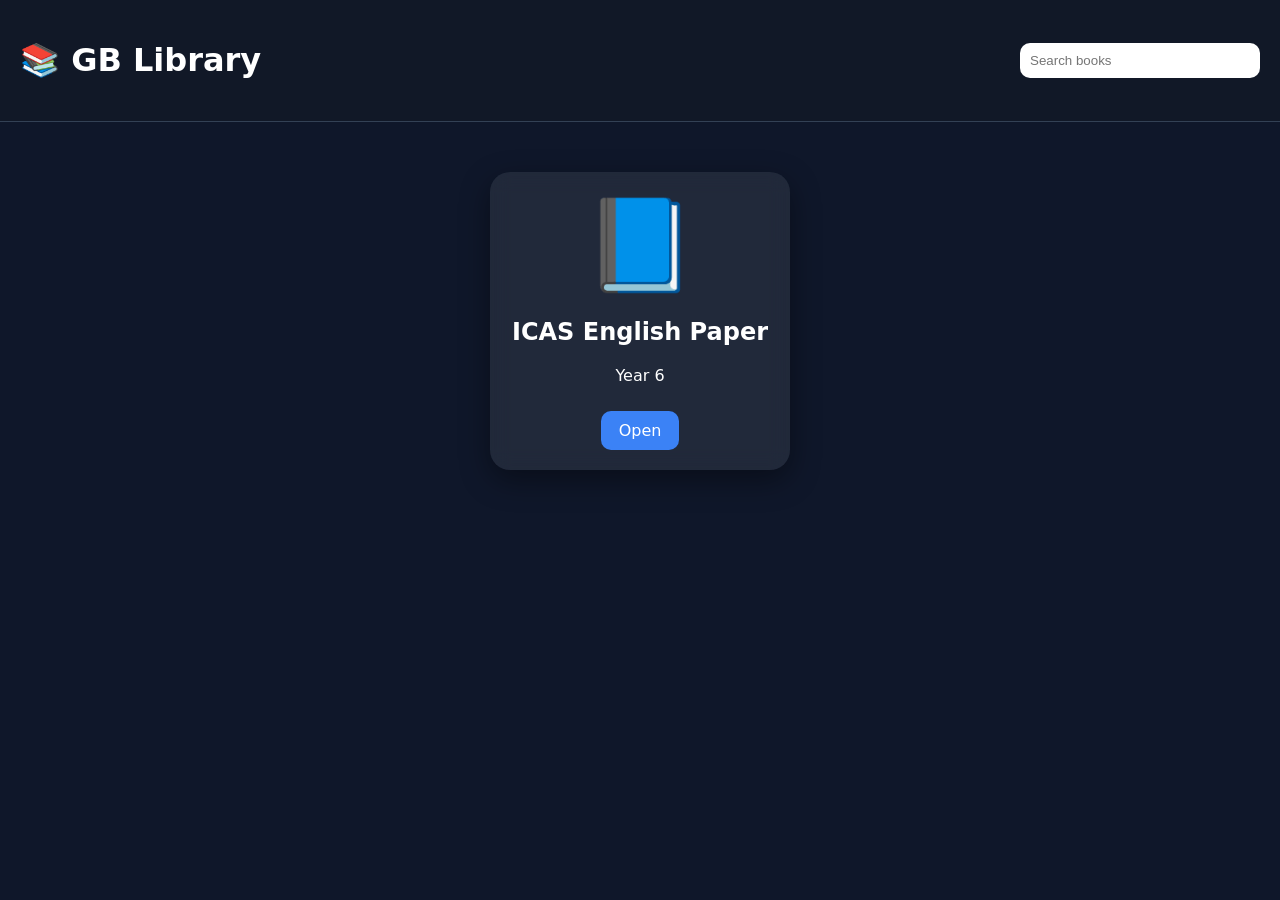
<file: index.html>
<!doctype html><html><head><meta charset='utf-8'><meta name='viewport' content='width=device-width,initial-scale=1'><title>GB Library</title><link rel='stylesheet' href='style.css'></head><body><header><h1>📚 GB Library</h1><input id='q' placeholder='Search books'></header><main><div class='card'><div class='cover'>📘</div><h2>ICAS English Paper</h2><p>Year 6</p><a class='btn' href='viewer.html'>Open</a></div></main><script src='script.js'></script></body></html>
</file>
<file: style.css>
body{margin:0;background:#0f172a;color:#fff;font-family:system-ui}header{display:flex;justify-content:space-between;align-items:center;padding:20px;background:#111827;border-bottom:1px solid #334155}input{padding:10px;border-radius:10px;border:none;width:220px}main{display:flex;justify-content:center;padding:50px}.card{background:rgba(255,255,255,.08);backdrop-filter:blur(10px);padding:20px;border-radius:20px;width:260px;text-align:center;box-shadow:0 10px 30px rgba(0,0,0,.4)}.cover{font-size:90px}.btn{display:inline-block;margin-top:10px;background:#3b82f6;color:#fff;padding:10px 18px;border-radius:10px;text-decoration:none}iframe{width:100%;height:calc(100vh - 70px);border:none}
</file>
